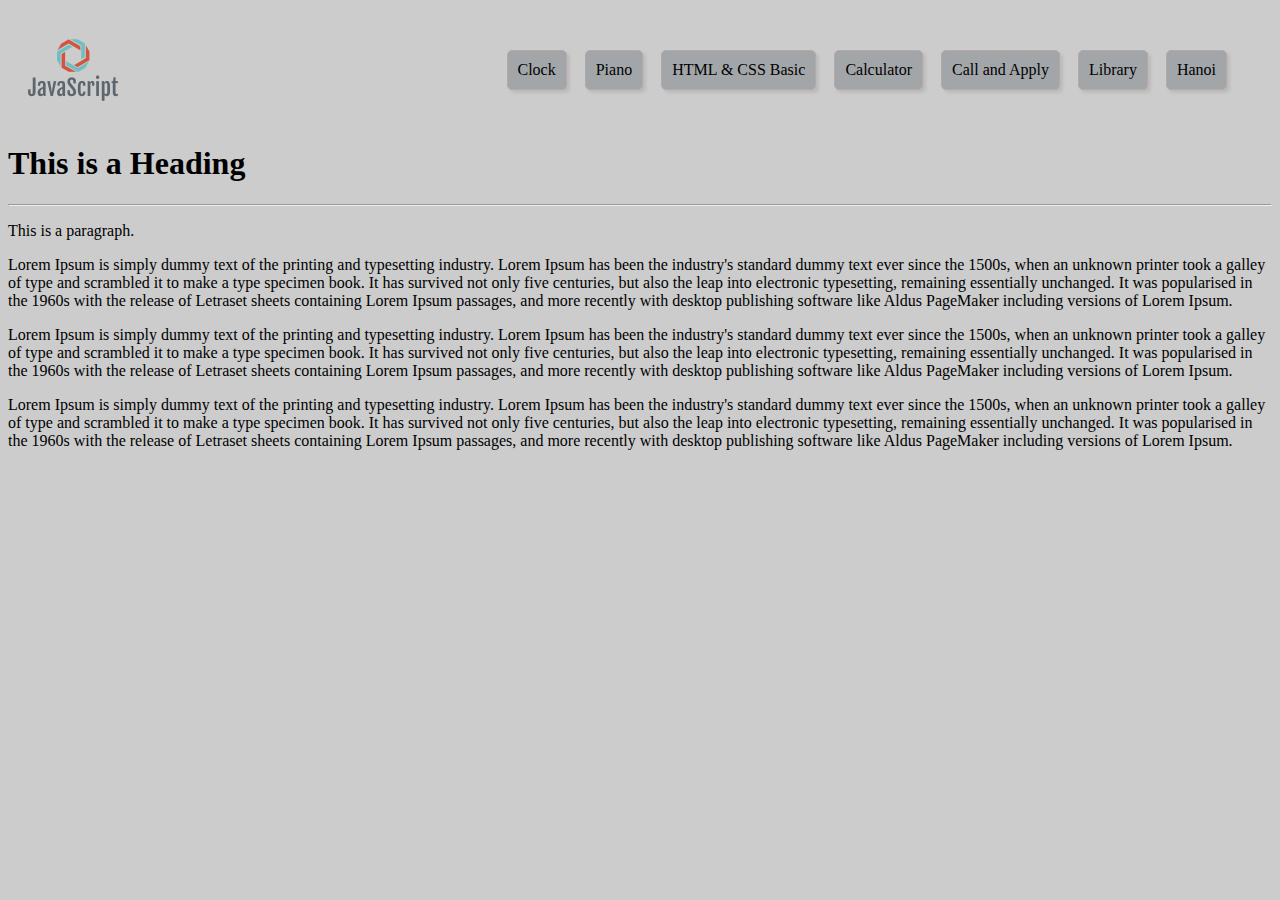
<file: index.html>
<!DOCTYPE html>
<html>
<head>
<title>Page Title</title>
    
<link rel="stylesheet" href="css/styles.css">
    
</head>
<body>
    <header>
        <a href="index.html" class="logo"><img src="images/logo.png" alt="Logo"></a>
        <nav>
            <a href="clock.html">Clock</a>
            <a href="piano.html">Piano</a>
            <a href="lesson_html_css.html">HTML & CSS Basic</a>
            <a href="calculator.html">Calculator</a>
            <a href="call_and_apply.html">Call and Apply</a>
            <a href="library.html">Library</a>
            <a href="hanoi/index.html">Hanoi</a>
        </nav>
        <div class="clear"></div>
    </header>
    <h1>This is a Heading</h1>
    <hr>
    <p>This is a paragraph.</p>
    <p class="special">Lorem Ipsum is simply dummy text of the printing and typesetting industry. Lorem Ipsum has been the industry's standard dummy text ever since the 1500s, when an unknown printer took a galley of type and scrambled it to make a type specimen book. It has survived not only five centuries, but also the leap into electronic typesetting, remaining essentially unchanged. It was popularised in the 1960s with the release of Letraset sheets containing Lorem Ipsum passages, and more recently with desktop publishing software like Aldus PageMaker including versions of Lorem Ipsum.</p>
    <p class="special">Lorem Ipsum is simply dummy text of the printing and typesetting industry. Lorem Ipsum has been the industry's standard dummy text ever since the 1500s, when an unknown printer took a galley of type and scrambled it to make a type specimen book. It has survived not only five centuries, but also the leap into electronic typesetting, remaining essentially unchanged. It was popularised in the 1960s with the release of Letraset sheets containing Lorem Ipsum passages, and more recently with desktop publishing software like Aldus PageMaker including versions of Lorem Ipsum.</p>
    <p class="special">Lorem Ipsum is simply dummy text of the printing and typesetting industry. Lorem Ipsum has been the industry's standard dummy text ever since the 1500s, when an unknown printer took a galley of type and scrambled it to make a type specimen book. It has survived not only five centuries, but also the leap into electronic typesetting, remaining essentially unchanged. It was popularised in the 1960s with the release of Letraset sheets containing Lorem Ipsum passages, and more recently with desktop publishing software like Aldus PageMaker including versions of Lorem Ipsum.</p>
</body>
</html>
</file>
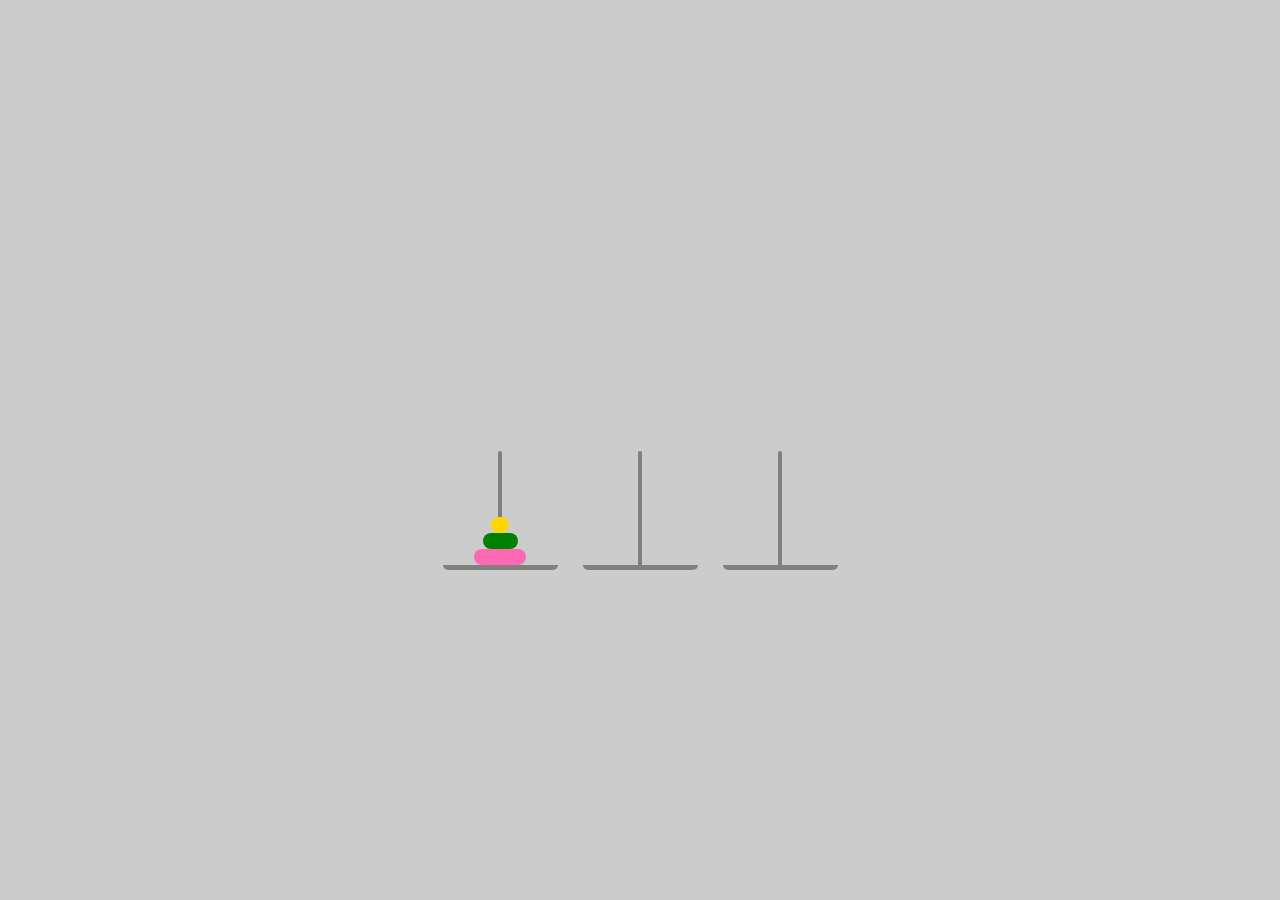
<file: hanoi/index.html>
<!DOCTYPE html>
<html>
<head>
<title>Tower of Hanoi</title>
<link rel="stylesheet" href="style.css">
</head>
<body>
    <div class="holder" id="holder">
        <ul class="tower" id="tower-1"></ul>
        <ul class="tower" id="tower-2"></ul>
        <ul class="tower" id="tower-3"></ul>
    </div>
</body>
<script src="code.js"></script>
</html>
</file>
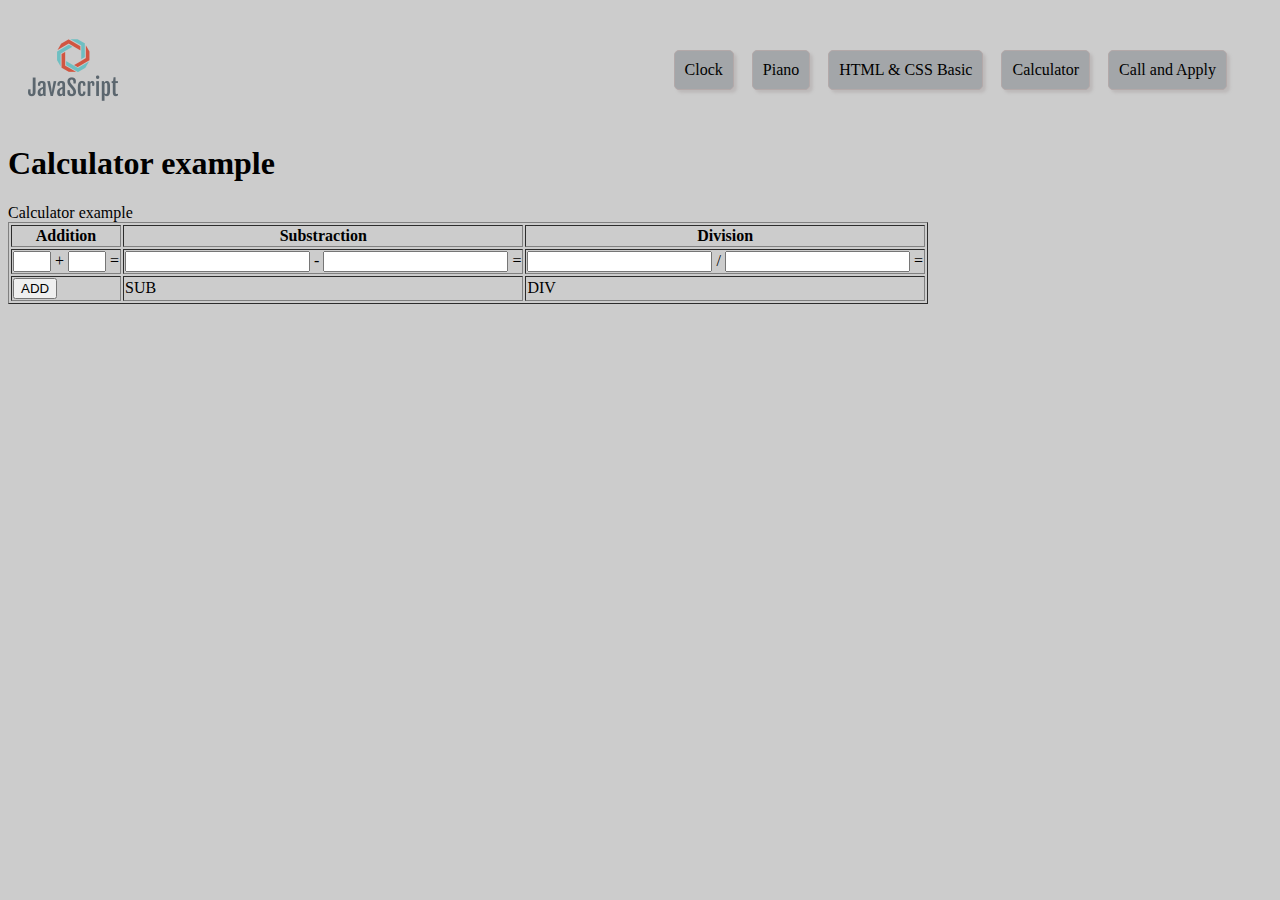
<file: calculator.html>
<!doctype html>
<html>
<head>
<meta charset="UTF-8">
<title>Calculator Page</title>
<link rel="stylesheet" href="css/styles.css">
</head>
<body>
    <header>
        <a href="index.html" class="logo"><img src="images/logo.png" alt="Logo"></a>
        <nav>
            <a href="clock.html">Clock</a>
            <a href="piano.html">Piano</a>
            <a href="lesson_html_css.html">HTML & CSS Basic</a>
            <a href="calculator.html">Calculator</a>
            <a href="call_and_apply.html">Call and Apply</a>
        </nav>
        <div class="clear"></div>
    </header>
    <h1>Calculator example</h1>    
    <span>Calculator example</span>    
    <!-- table style="border: 1px solid black;" -->
    <table border="1">
        <tr>
            <th>Addition</th>
            <th>Substraction</th>
            <th>Division</th>
        </tr>
        <tr>
            <td><input type="text" id="add1" style="width: 30px"> + <input type="text" id="add2" style="width: 30px"> = <span id="addResult"></span> </td>
            <td><input type="text" id="sub1"> - <input type="text" id="sub2"> = <span id="subResult"></span> </td>
            <td><input type="text" id="div1"> / <input type="text" id="div2"> = <span id="divResult"></span> </td>
        </tr>
        <tr>
            <td><button onclick="addResult()" type="button">ADD</button></td>
            <td><div onclick="subResult()">SUB</div></td>
            <td><div onclick="divResult()">DIV</div></td>
        </tr>
    </table>
</body>
<script src="js/calculator.js"></script>
</html>
</file>
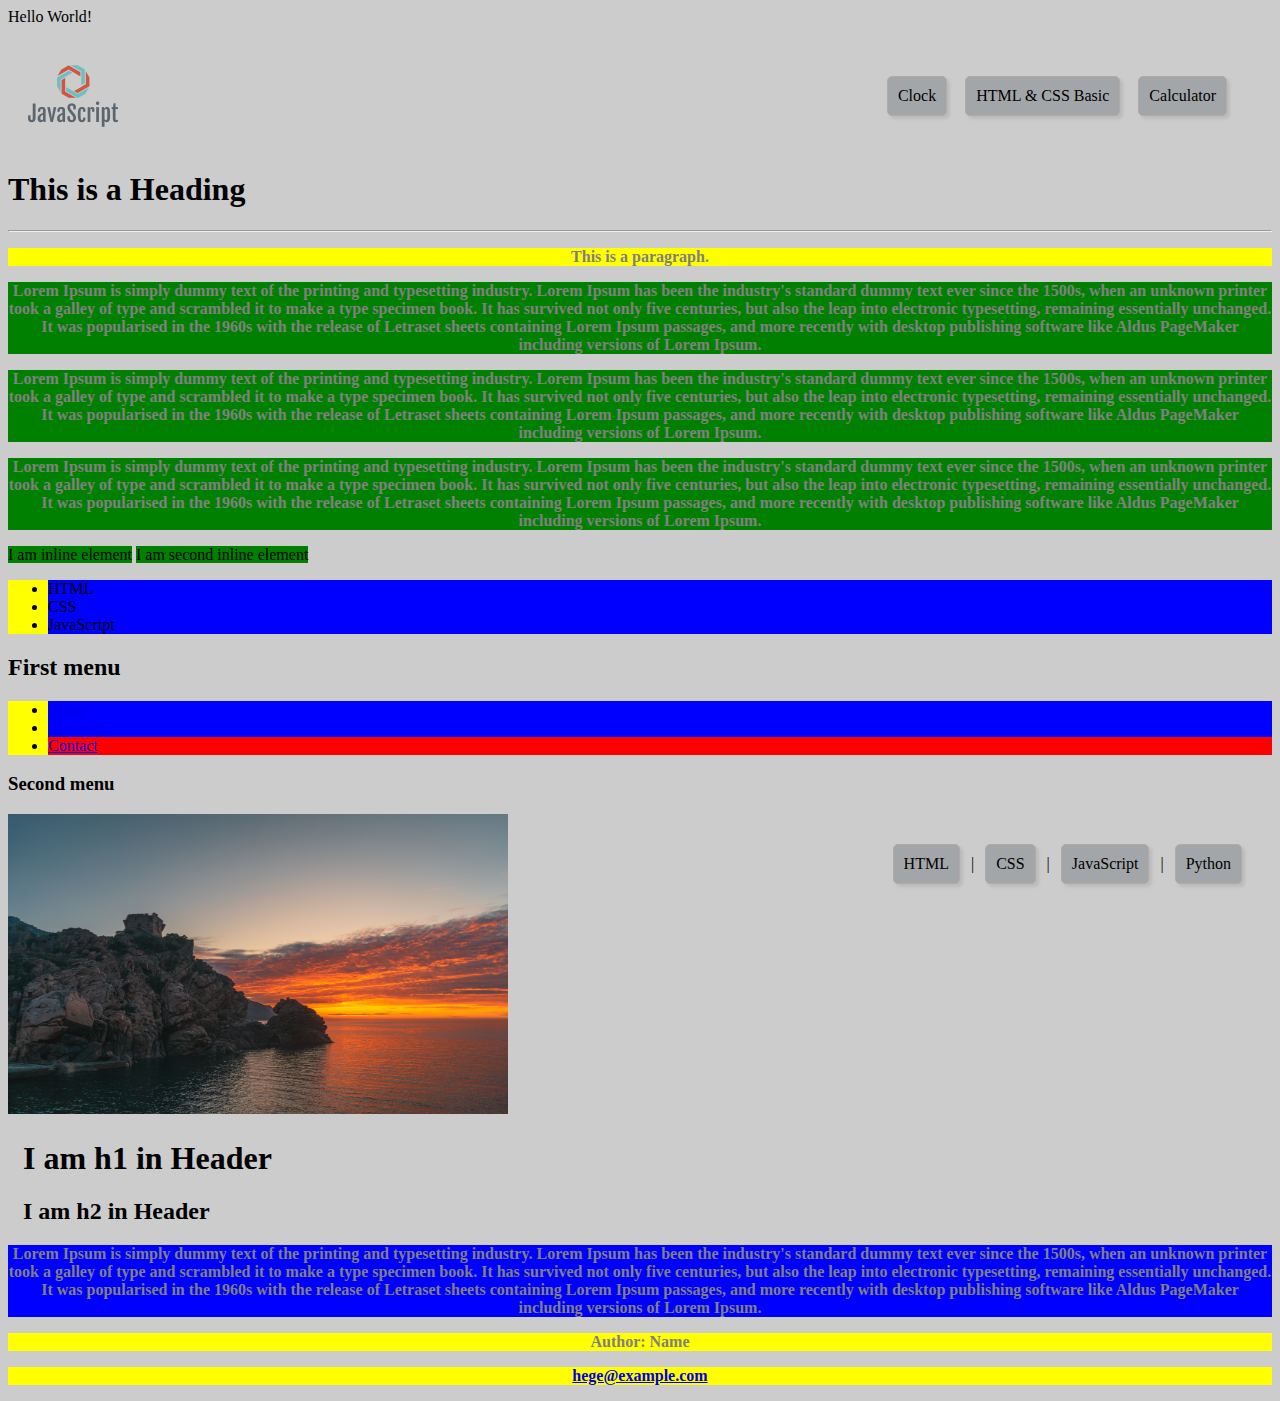
<file: lesson_html_css.html>
<!DOCTYPE html>
<html>
<head>
<title>Lesson HTML & CSS Basic</title>
    
<link rel="stylesheet" href="css/styles.css">
    
<style>    
    span{
        background: green;
    }
    
    ul{
        background: yellow;
    }
    
    li{
        background: pink;
    }
</style>
    
<script>
    document.write("Hello World!");
</script>
<noscript>Your browser does not support JavaScript!</noscript>    
</head>
<body class="example">
    <header>
        <a href="index.html" class="logo"><img src="images/logo.png" alt="Logo"></a>
        <nav>
            <a href="clock.html">Clock</a>
            <a href="lesson_html_css.html">HTML & CSS Basic</a>
            <a href="calculator.html">Calculator</a>
        </nav>
        <div class="clear"></div>
    </header>
    <h1>This is a Heading</h1>
    <hr>
    <p>This is a paragraph.</p>
    <p class="special">Lorem Ipsum is simply dummy text of the printing and typesetting industry. Lorem Ipsum has been the industry's standard dummy text ever since the 1500s, when an unknown printer took a galley of type and scrambled it to make a type specimen book. It has survived not only five centuries, but also the leap into electronic typesetting, remaining essentially unchanged. It was popularised in the 1960s with the release of Letraset sheets containing Lorem Ipsum passages, and more recently with desktop publishing software like Aldus PageMaker including versions of Lorem Ipsum.</p>
    <p class="special">Lorem Ipsum is simply dummy text of the printing and typesetting industry. Lorem Ipsum has been the industry's standard dummy text ever since the 1500s, when an unknown printer took a galley of type and scrambled it to make a type specimen book. It has survived not only five centuries, but also the leap into electronic typesetting, remaining essentially unchanged. It was popularised in the 1960s with the release of Letraset sheets containing Lorem Ipsum passages, and more recently with desktop publishing software like Aldus PageMaker including versions of Lorem Ipsum.</p>
    <p class="special">Lorem Ipsum is simply dummy text of the printing and typesetting industry. Lorem Ipsum has been the industry's standard dummy text ever since the 1500s, when an unknown printer took a galley of type and scrambled it to make a type specimen book. It has survived not only five centuries, but also the leap into electronic typesetting, remaining essentially unchanged. It was popularised in the 1960s with the release of Letraset sheets containing Lorem Ipsum passages, and more recently with desktop publishing software like Aldus PageMaker including versions of Lorem Ipsum.</p>
    <span>I am inline element</span>
    <span>I am second inline element</span>

    <ul>
      <li>HTML</li>
      <li>CSS</li>
      <li>JavaScript</li>
    </ul>    


    <h2>First menu</h2>

    <ul>
      <li><a href="home.html">Home</a></li>
      <li><a href="about_us.html">About us</a></li>
      <li style="background: red"><a href="about_us.html">Contact</a></li>
    </ul>

    <h3>Second menu</h3>    
    <nav>
      <a href="/html/">HTML</a> |
      <a href="/css/">CSS</a> |
      <a href="/js/">JavaScript</a> |
      <a href="/python/">Python</a>
    </nav>

    <img src="images/sunset.jpg" alt="sunset" width="500" height="300px">
    <article> 
        <header>
            <h1>I am h1 in Header</h1>
            <h2>I am h2 in Header</h2>
        </header>
        <div>
            <p>Lorem Ipsum is simply dummy text of the printing and typesetting industry. Lorem Ipsum has been the industry's standard dummy text ever since the 1500s, when an unknown printer took a galley of type and scrambled it to make a type specimen book. It has survived not only five centuries, but also the leap into electronic typesetting, remaining essentially unchanged. It was popularised in the 1960s with the release of Letraset sheets containing Lorem Ipsum passages, and more recently with desktop publishing software like Aldus PageMaker including versions of Lorem Ipsum.</p>
        </div>
        <footer>
          <p>Author: Name</p>
          <p><a href="mailto:hege@example.com">hege@example.com</a></p>
        </footer>
    </article>
</body>
</html>
</file>
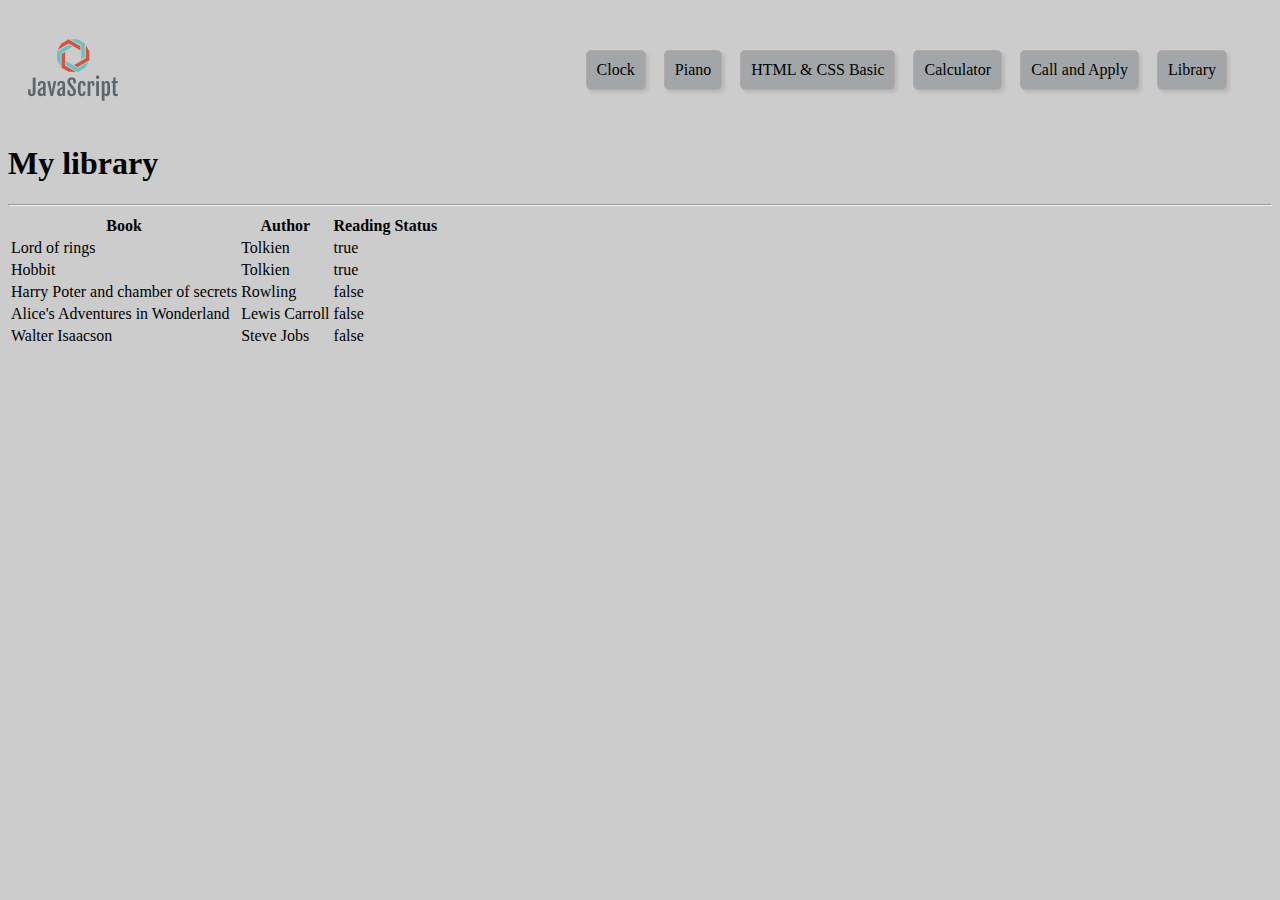
<file: library.html>
<!DOCTYPE html>
<html>
<head>
<title>Library</title>
    
<link rel="stylesheet" href="css/styles.css">
    
</head>
<body>
    <header>
        <a href="index.html" class="logo"><img src="images/logo.png" alt="Logo"></a>
        <nav>
            <a href="clock.html">Clock</a>
            <a href="piano.html">Piano</a>
            <a href="lesson_html_css.html">HTML & CSS Basic</a>
            <a href="calculator.html">Calculator</a>
            <a href="call_and_apply.html">Call and Apply</a>
            <a href="library.html">Library</a>
        </nav>
        <div class="clear"></div>
    </header>
    <h1>My library</h1>
    <hr>
    <table id="books">
        <tr>
            <th>Book</th>
            <th>Author</th>
            <th>Reading Status</th>
        </tr>
    </table>
</body>
<script src="js/library.js"></script>  
</html>
</file>
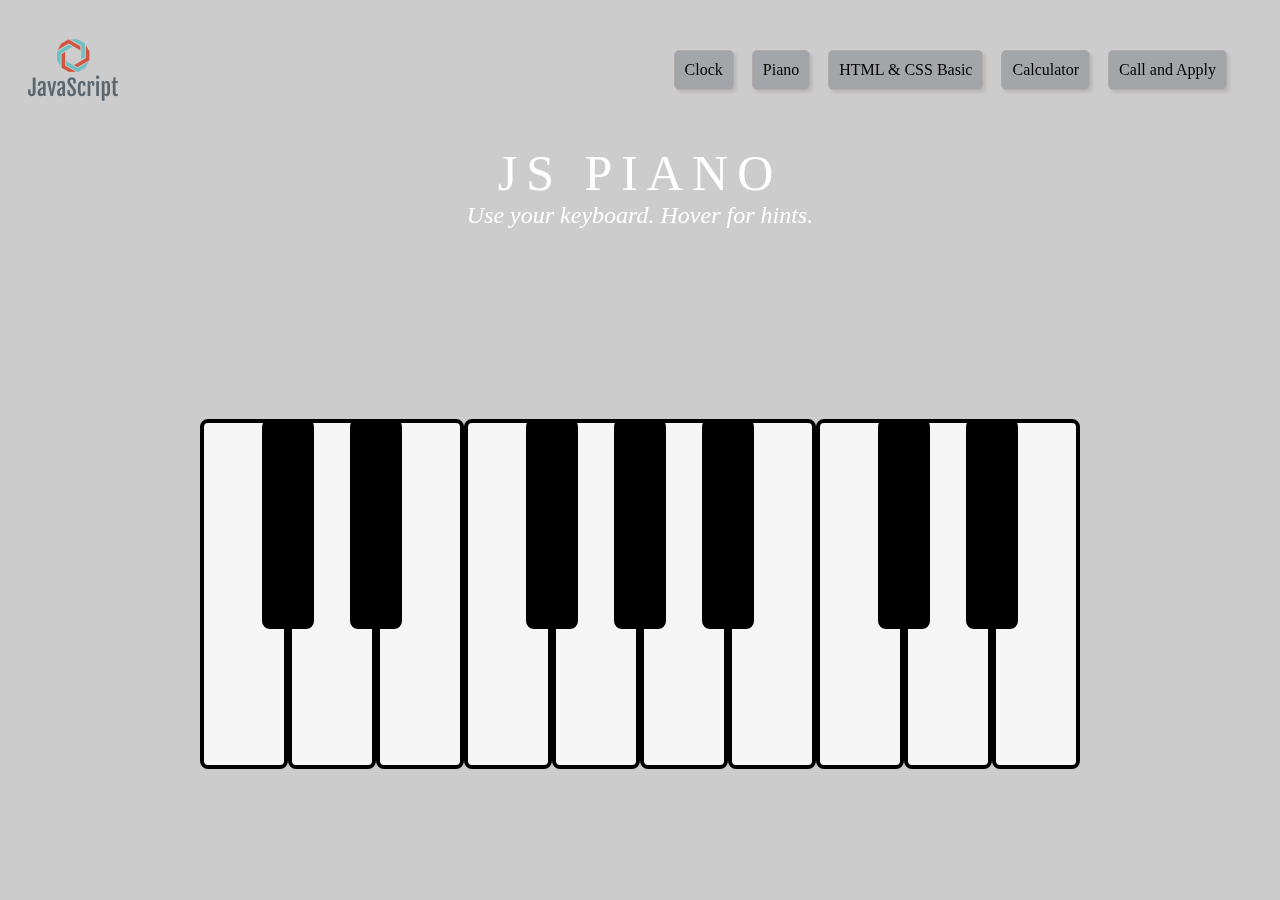
<file: piano.html>
<!DOCTYPE html>
<html>
<head>
<title>Piano</title>    
    <link rel="stylesheet" href="css/styles.css">
    <link rel="stylesheet" href="css/piano.css">    
</head>
<body>
    <header>
        <a href="index.html" class="logo"><img src="images/logo.png" alt="Logo"></a>
        <nav>
            <a href="clock.html">Clock</a>
            <a href="piano.html">Piano</a>
            <a href="lesson_html_css.html">HTML & CSS Basic</a>
            <a href="calculator.html">Calculator</a>
            <a href="call_and_apply.html">Call and Apply</a>
        </nav>
        <div class="clear"></div>
    </header>
    <div class="pianoHeader">
      <h1>JS Piano</h1>
      <h2>Use your keyboard. Hover for hints.</h2>
    </div>
    <section id="main">
        <div class="nowplaying"></div>
        <div class="keys">
            <div data-key="65" class="key" data-note="C">
                <span class="hints">A</span>
            </div>
            <div data-key="87" class="key sharp" data-note="C#">
                <span class="hints">W</span>
            </div>
            <div data-key="83" class="key" data-note="D">
                <span class="hints">S</span>
            </div>
            <div data-key="69" class="key sharp" data-note="D#">
                <span class="hints">E</span>
            </div>
            <div data-key="68" class="key" data-note="E">
                <span class="hints">D</span>
            </div>
            <div data-key="70" class="key" data-note="F">
                <span class="hints">F</span>
            </div>
            <div data-key="84" class="key sharp" data-note="F#">
                <span class="hints">T</span>
            </div>
            <div data-key="71" class="key" data-note="G">
                <span class="hints">G</span>
            </div>
            <div data-key="89" class="key sharp" data-note="G#">
                <span class="hints">Y</span>
            </div>
            <div data-key="72" class="key" data-note="A">
                <span class="hints">H</span>
            </div>
            <div data-key="85" class="key sharp" data-note="A#">
                <span class="hints">U</span>
            </div>
            <div data-key="74" class="key" data-note="B">
                <span class="hints">J</span>
            </div>
            <div data-key="75" class="key" data-note="C">
                <span class="hints">K</span>
            </div>
            <div data-key="79" class="key sharp" data-note="C#">
                <span class="hints">O</span>
            </div>
            <div data-key="76" class="key" data-note="D">
                <span class="hints">L</span>
            </div>
            <div data-key="80" class="key sharp" data-note="D#">
                <span class="hints">P</span>
            </div>
            <div data-key="186" class="key" data-note="E">
                <span class="hints">;</span>
            </div>
        </div>

        <audio data-key="65" src="http://carolinegabriel.com/demo/js-keyboard/sounds/040.wav"></audio>
        <audio data-key="87" src="http://carolinegabriel.com/demo/js-keyboard/sounds/041.wav"></audio>
        <audio data-key="83" src="http://carolinegabriel.com/demo/js-keyboard/sounds/042.wav"></audio>
        <audio data-key="69" src="http://carolinegabriel.com/demo/js-keyboard/sounds/043.wav"></audio>
        <audio data-key="68" src="http://carolinegabriel.com/demo/js-keyboard/sounds/044.wav"></audio>
        <audio data-key="70" src="http://carolinegabriel.com/demo/js-keyboard/sounds/045.wav"></audio>
        <audio data-key="84" src="http://carolinegabriel.com/demo/js-keyboard/sounds/046.wav"></audio>
        <audio data-key="71" src="http://carolinegabriel.com/demo/js-keyboard/sounds/047.wav"></audio>
        <audio data-key="89" src="http://carolinegabriel.com/demo/js-keyboard/sounds/048.wav"></audio>
        <audio data-key="72" src="http://carolinegabriel.com/demo/js-keyboard/sounds/049.wav"></audio>
        <audio data-key="85" src="http://carolinegabriel.com/demo/js-keyboard/sounds/050.wav"></audio>
        <audio data-key="74" src="http://carolinegabriel.com/demo/js-keyboard/sounds/051.wav"></audio>
        <audio data-key="75" src="http://carolinegabriel.com/demo/js-keyboard/sounds/052.wav"></audio>
        <audio data-key="79" src="http://carolinegabriel.com/demo/js-keyboard/sounds/053.wav"></audio>
        <audio data-key="76" src="http://carolinegabriel.com/demo/js-keyboard/sounds/054.wav"></audio>
        <audio data-key="80" src="http://carolinegabriel.com/demo/js-keyboard/sounds/055.wav"></audio>
        <audio data-key="186" src="http://carolinegabriel.com/demo/js-keyboard/sounds/056.wav"></audio>
    </section>
    <video playsinline autoplay muted loop id="bgvid" poster="http://carolinegabriel.com/demo/js-keyboard/video/bg.jpg">
        <source src="http://carolinegabriel.com/demo/js-keyboard/video/bg.mp4" type="video/mp4">
    </video>
</body>
<script type="text/javascript" src="js/piano.js"></script>
</html>
</file>
<file: css/styles.css>
body{
    background: #ccc;
}

/* Main*/
.clear{
    clear: both;
}

/* Index page */

.logo{
    float: left;
}

header{
    margin: 20px 15px;
}

nav{
    float: right;
    margin: 30px 30px 0 0;
}

nav a{
    background: #a3a6a9;
    box-shadow: 3px 3px 3px #bdbaba;
    border-radius: 5px;
    border: 1px solid #b3a9a9;
    color: #000;
    display: inline-block;
    padding: 10px;
    margin: 0 7px;
    text-decoration: none
}

nav a:last-child{
    margin-right: 0;
}

.logo img{
    height: 100px;
    width: 100px;
}

/* For lesson html and css page */
.example li{
    background: blue;
}

.example p{
    background: blue;
    color: grey;
    font-weight: bold;
    text-align: center;
}

.example .special{
    background: green;
    font-weight: bold;
}

.example p{
    background: yellow;
}

.example article div p{
    background: blue;
}

/* Clock */

.clock{
    text-align: center;
}

.clock h1{
    font-weight: normal;
}

.clock div{
    font-size: 50px;
}
</file>
<file: hanoi/style.css>
.holder #score-panel, html,
body {
  margin: 0;
  padding: 0;
}

html,
body {
  width: 100%;
  height: 100%;
}

*,
*:before,
*:after {
  box-sizing: border-box;
}

body {
  background: #ccc;
  width: 100%;
  height: 100%;
  display: flex;
  justify-content: center;
  align-items: center;
  overflow: hidden;
}

.holder {
  width: 395px;
  height: 240px;
  display: flex;
  padding: 0;
  justify-content: center;
  align-items: flex-end;
  position: relative;
}

.tower {
  width: 115px;
  height: 117px;
  border-bottom: 5px solid #808080;
  border-radius: 5px;
  position: relative;
  text-align: center;
  padding: 0;
  margin: 0 25px 0 0;
  display: flex;
  flex-direction: column-reverse;
  align-items: center;
  cursor: pointer;
}
.tower#tower-3 {
  margin: 0;
}
.tower:before {
  width: 4px;
  height: 116px;
  content: "";
  display: block;
  background: #808080;
  position: absolute;
  bottom: -2px;
  left: calc(50% - 2px);
  z-index: 10;
  border-radius: 30px;
}

.disk {
  list-style: none;
  height: 16px;
  display: block;
  border-radius: 9px;
  font-size: 0;
  z-index: 20;
}


.disk.hold {
  position: absolute;
  top: -50px;
  left: 50%;
  transform: translateX(-50%);
}



.disk-1 {
  width: 17.5px;
  background-color: #FFD700;
}

.disk-2 {
  width: 35px;
  background-color: #008000;
}

.disk-3 {
  width: 52.5px;
  background-color: #FF69B4;
}
</file>
<file: css/piano.css>
.pianoHeader{
    text-align: center;
}

#wrap{
    background: #000;
    font-family: serif;
    -webkit-font-smoothing: antialiased;
    text-align: center;
}

video#bgvid { 
    position: fixed;
    top: 50%;
    left: 50%;
    min-width: 100%;
    min-height: 100%;
    width: auto;
    height: auto;
    z-index: -100;
    transform: translateX(-50%) translateY(-50%);
    background-size: cover; 
}

#wrap header {
    position: relative;
    margin: 30px 0;
}

#wrap header:after {
    content: '';
    width: 460px;
    height: 15px;
    background: url(images/intro-div.svg) no-repeat center;
    display: inline-block;
    text-align: center;
    background-size: 70%;
}

h1 {
    color: #fff;
    font-size: 50px;
    font-weight: 400;
    letter-spacing: 0.18em;
    text-transform: uppercase;
    margin: 0;
}

h2 {
    color: #fff;
    font-size: 24px;
    font-style: italic;
    font-weight: 400;
    margin: 0 0 30px;
}

.nowplaying {
    font-size: 120px;
    line-height: 1;
    color: #eee;
    text-shadow: 0 0 5rem #028ae9;
    transition: all .07s ease;
    min-height: 120px;
}

.keys {
    display: block;
    width: 100%;
    height: 350px;
    max-width: 880px;
    position: relative;
    margin: 40px auto 0;
    cursor: none;
}

.key {
    position: relative;
    border: 4px solid black;
    border-radius: .5rem;
    transition: all .07s ease;
    display: block;
    box-sizing: border-box;
    z-index: 2;
}

.key:not(.sharp) {
    float: left;
    width: 10%;
    height: 100%;
    background: rgba(255, 255, 255, .8);    
}

.key.sharp {
    position: absolute;
    width: 6%;
    height: 60%;
    background: #000;
    color: #eee;
    top: 0;
    z-index: 3;
}

.key[data-key="87"] {
    left: 7%;
}

.key[data-key="69"] {
    left: 17%;
}

.key[data-key="84"]  {
    left: 37%;
}

.key[data-key="89"] {
left: 47%;
}

.key[data-key="85"] {
    left: 57%;    
}

.key[data-key="79"] {
    left: 77%;    
}

.key[data-key="80"] {
    left: 87%;    
}

.playing {
    transform: scale(.95);
    border-color: #028ae9;
    box-shadow: 0 0 1rem #028ae9;
}

.hints {
    display: block;
    width: 100%;
    opacity: 0;
    position: absolute;
    bottom: 7px;
    transition: opacity .3s ease-out;
    font-size: 20px;
}

.keys:hover .hints {
    opacity: 1;
}
</file>
